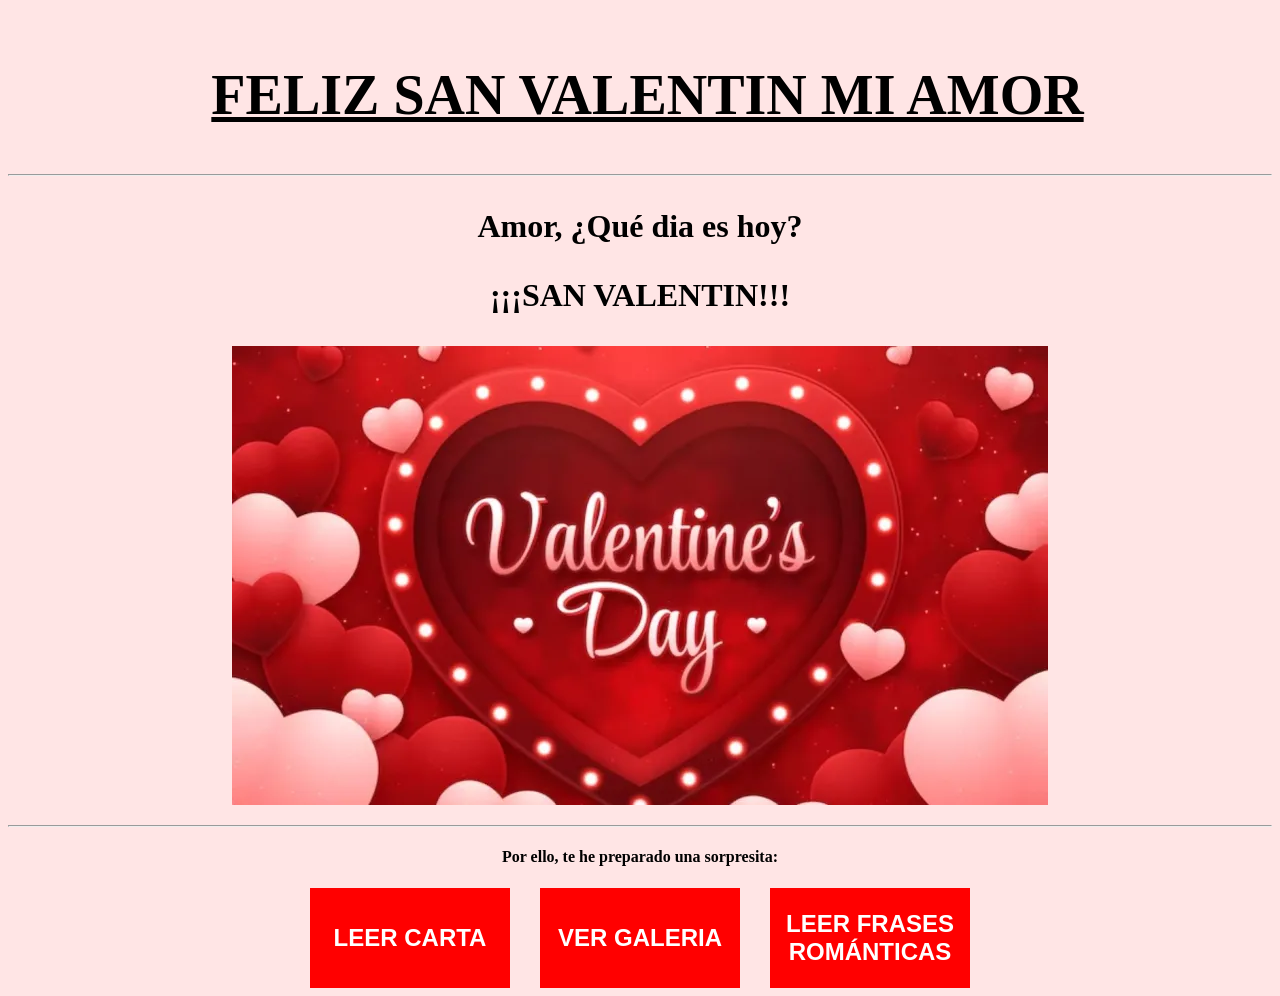
<file: index.html>
<!DOCTYPE html>
<html>
    <head>
        <meta charset="UTF-8">
        <link rel="stylesheet" href="index.css">
        <title>Feliz San Valentin</title>
    </head>
    <body>
        <h1>FELIZ SAN VALENTIN MI AMOR</h1>
        <hr>
        <h3>Amor, ¿Qué dia es hoy? </h3>
        <h3 style="font-weight: bold;">¡¡¡SAN VALENTIN!!!</h3>
        <center><img src="San Valentin.webp" ></center>
        <p></p>
        <hr>
        <h4>Por ello, te he preparado una sorpresita:</h4>
        <p></p>
        <p></p>
        <div class="botones">
            <a href="carta.html">
                <button name="boton carta" class="boton1">Leer Carta</button>
            </a>
            <a href="fotos.html">
                <button name="boton fotos" class="boton2">Ver Galeria</button>
            </a>
            <a href="Frases_romanticas.html">
                <button name="boton Frases_romanticas" class="boton3">Leer Frases Románticas</button>
            </a>
        </div>
    </body>
</html>
</file>
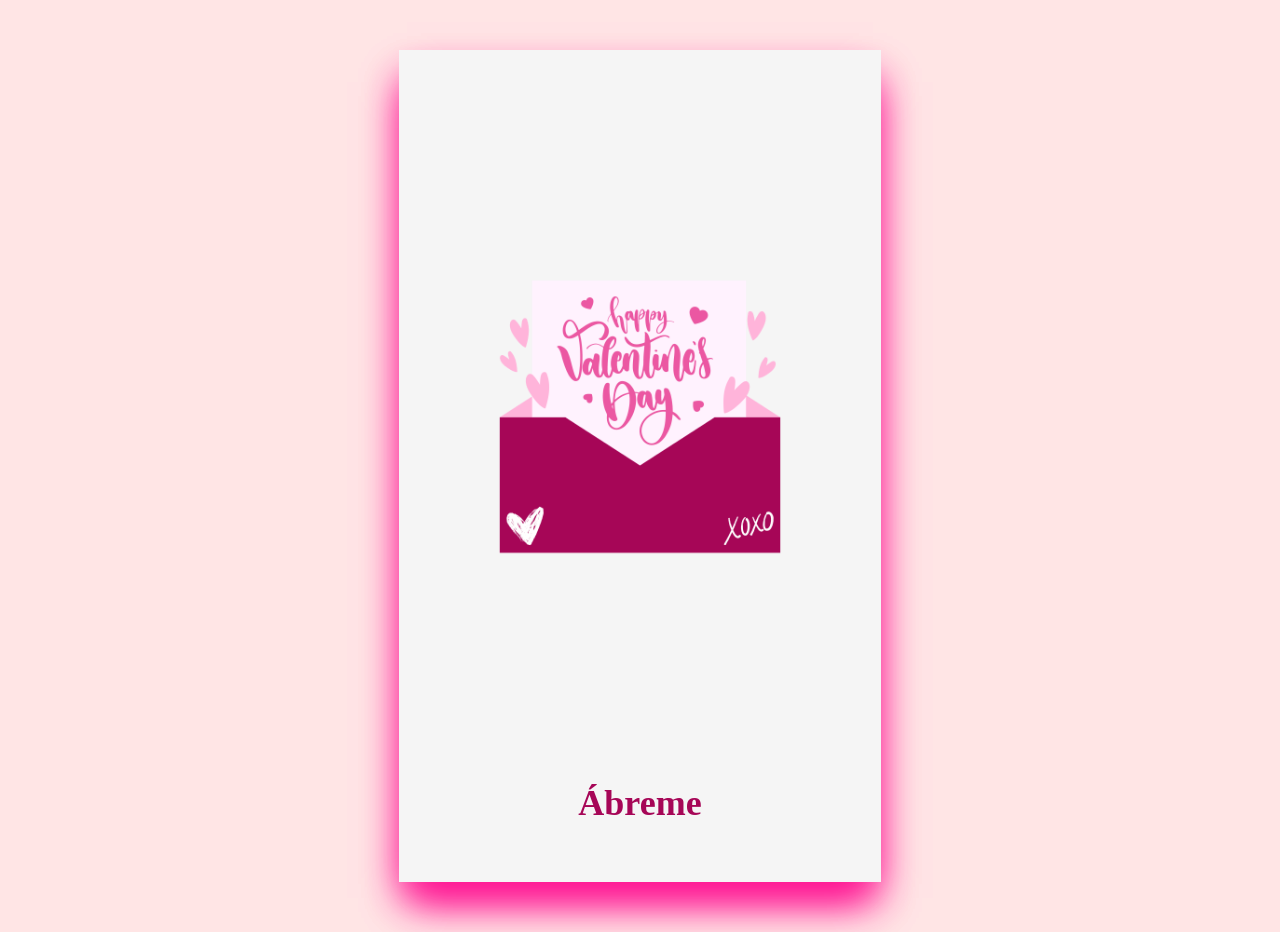
<file: carta.html>
<!DOCTYPE html>
<html>
    <head>
        <meta charset="UTF-8">
        <meta name="viewport" content="width=device-width, inicial-scale 1.0">
        <link rel="stylesheet" href="carta.css">
        <title>Carta</title>
    </head>
    <body>
        <div class="carta_san_valentin">
            <div class="carta_frontal">
                <img src="dia sv.png" class="foto_frontal">
                <div class="texto_frontal">
                <h2>Ábreme</h2>
                </div>    
            </div>
            <div class="carta_dentro">
                <img src="M+I.jpg" class="foto_dentro">
                <div>
                    <audio controls>
                        <source src="JAQUE ORIGINAL x R MEDINA - TU BOQUITA PA MI (Video Oficial).mp3" type="audio/mp3">
                    </audio>  
                </div>
                <div class="texto_dentro">
                    <h3>Feliz dia de San Valentin Miamor</h3>
                    <h3>Espero que te este gustando esta sorpresita</h3>
                    <h3>Te amo &#128536</h3>
                    <br>
                    <p>Para leer la carta, pulsa el boton de abajo</p>
                    <a href="carta1.html"><button>Leer Carta</button></a>
                </div> 
            </div>
        </div>
    </body>
</html>
</file>
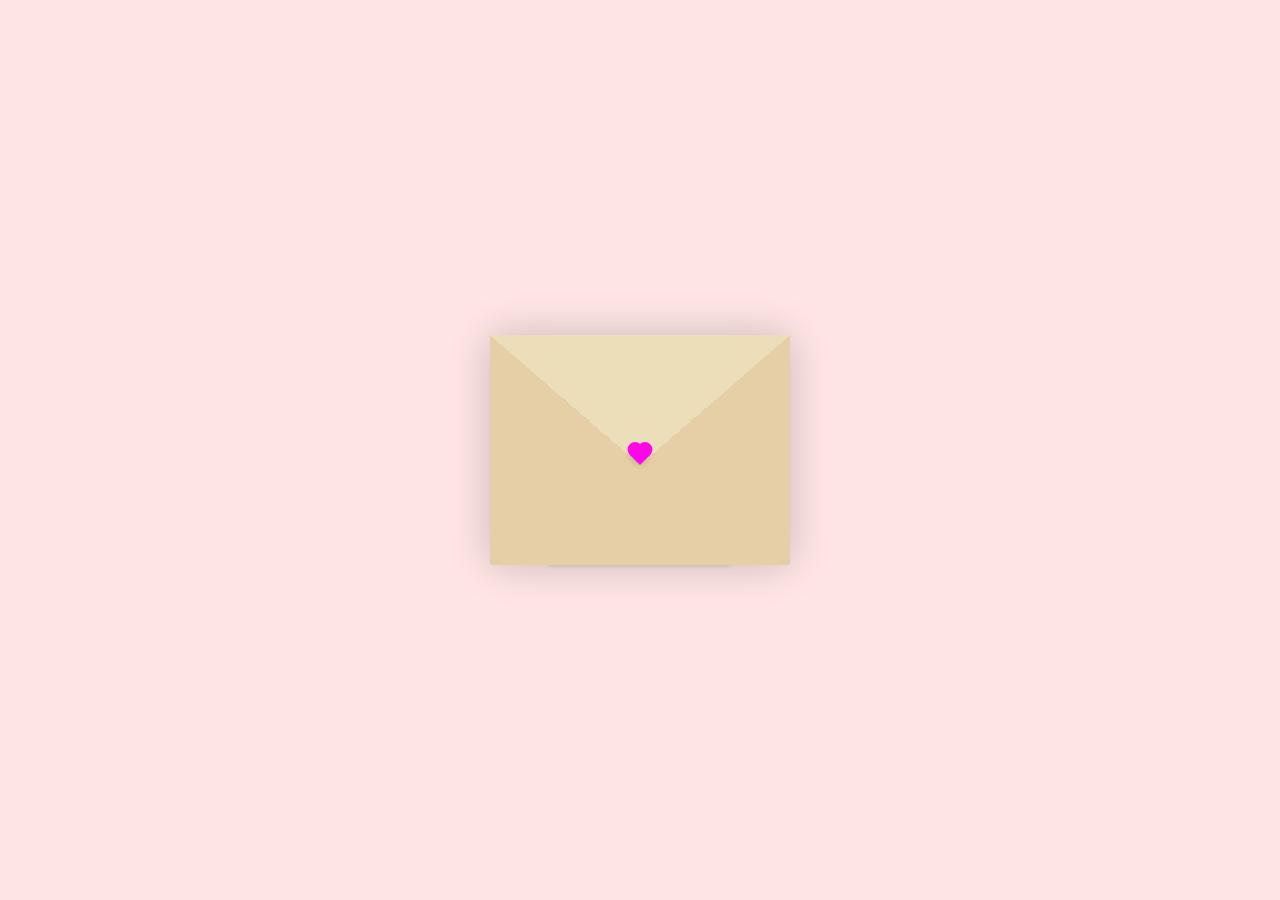
<file: carta1.html>
<!DOCTYPE html>
<html>
    <head>
        <meta charset="UTF-8">
        <meta http-equiv="X-UA-Compatible" content="IE=edge">
        <meta name="viewport" content="width=device-width, initial-scale=1.0">
        <link rel="stylesheet" href="carta_2.css">
        <title>Carta</title>
    </head>
    <body>
        <div class="container">
            <div class="envelope-wrapper">
                <div class="envelope">
                    <div class="letter">
                        <div class="text">
                            <strong>Hola mi amor,</strong>
                            <p>
                                Hoy es un dia especial ya que es 14 de febrero, San Valentin.. 
                                <br>
                                Siempre soñe con encontrar a una chica tan especial para mi, el amor de mi vida, pero creia que nunca llegaria. Entonces fue cuando te encontre a ti, con la pena de que estabas con otro.. Cuando lo dejasteis, pense que era cuando mas me necesitabas y era el momento de conquistarte, y despues surgio el amor.
                                Hemos pasado un mal inicio de relación, pero nada nos parará, juntos pasaremos por todo y haremos de esta relacion, la mejor que existe. 
                                <br>
                                Espero que te haya gustado la sorpresa y los regalos.
                                <br>
                                Feliz San Valentin miamor, Te amo ❤️
                                <br>
                                Tu chico ❤️
                                
                            </p>
                        </div>
                    </div>
                </div>
                <div class="heart">
                </div>
            </div>
        </div>
        <script>
            const envelope = document.querySelector('.envelope-wrapper');
            envelope.addEventListener('click', () => {
                envelope.classList.toggle('flap');
            });
        </script>
    </body>
</html>
</file>
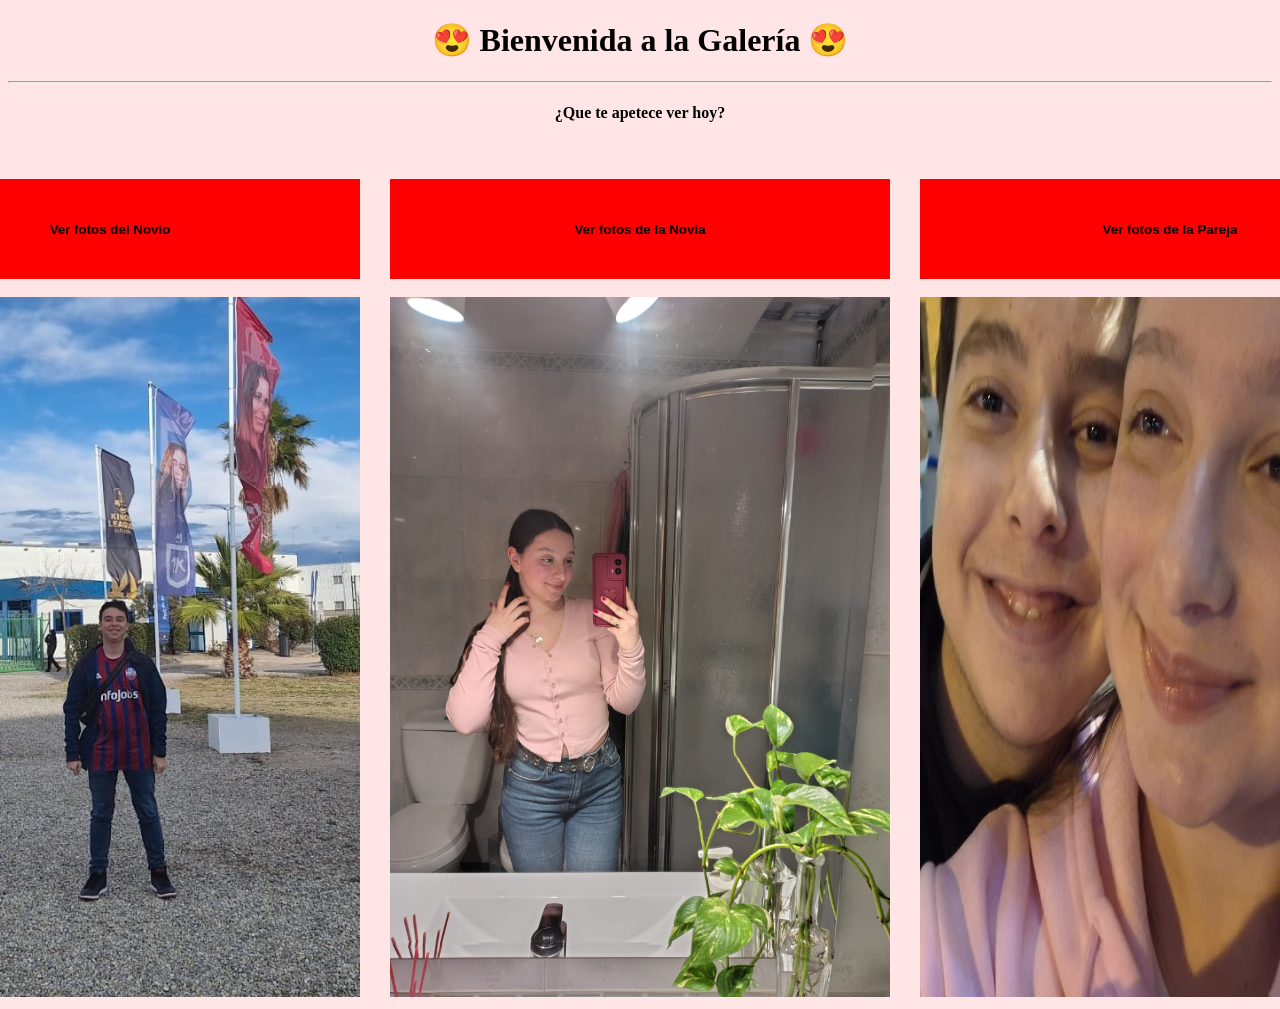
<file: fotos.html>
<!DOCTYPE html>
<html>
    <head>
        <meta charset="UTF-8">
        <meta name="viewport" content="width=device-width, inicial-scale 1.0">
        <link rel="stylesheet" href="fotos.css">
        <title>Fotos</title>
    </head>
    <body>
        <h1>&#128525 Bienvenida a la Galería &#128525</h1>
        <hr>
        <h4>¿Que te apetece ver hoy?</h4>
        <br>
        <br>
        <div class="botones">
            <a href="FotosIker.html">
                <button name="boton iker" class="boton1">Ver fotos del Novio</button>
                <br>
                <br>
                <img src="Queens Cupra.jpg" alt="Iker Cupra Arena" width="500px" height="700px">
            </a>
            <a href="FotosMaria.html">
                <button name="boton maria" class="boton2">Ver fotos de la Novia</button>
                <br>
                <br>
                <img src="Maria.jpg" alt="Maria" width="500px" height="700px">
            </a>
            <a href="FotosJuntos.html">
                <button name="boton fotosjuntos" class="boton3">Ver fotos de la Pareja</button>
                <br>
                <br>
                <img src="FotoJuntos.jpg" alt="Foto Juntos" width="500px" height="700px">
            </a>
        </div>  
    </body>
</file>
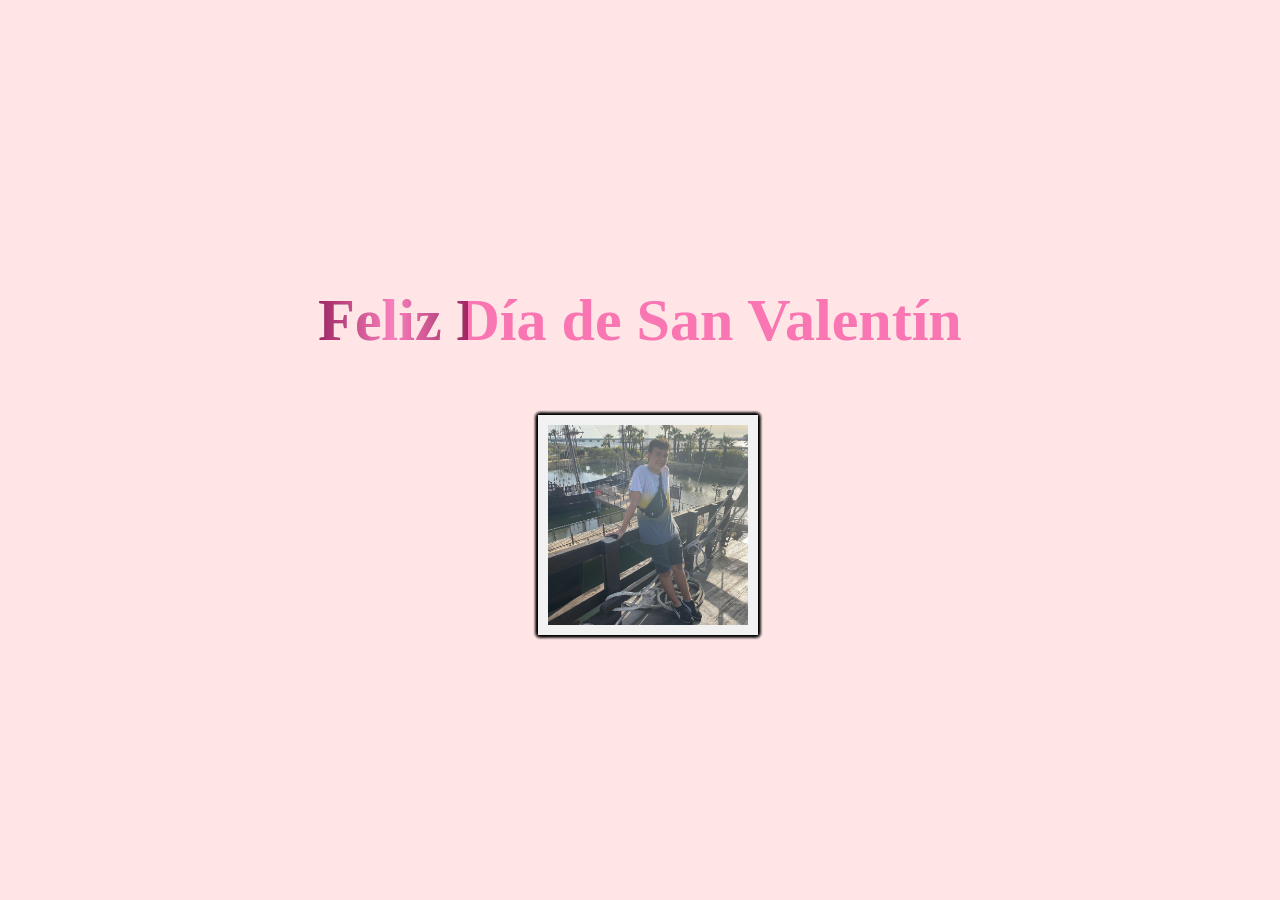
<file: FotosIker.html>
<!DOCTYPE html>
<html>
    <head>
        <meta charset="UTF-8">
        <meta name="viewport" content="width=device-width, inicial-scale 1.0">
        <link rel="stylesheet" href="Galeria.css">
        <title>Fotos Iker</title>
    </head>
    <body>
        <div id="encabezado-container">
            <div id="brillo">Feliz Día de San Valentín</div>
        </div>
        <div class="galeria">
            <img src="Queens Cupra.jpg" >
            <img src="Iker1.jpg" >
            <img src="Iker2.jpg" >
            <img src="Iker3.jpg" >
            <img src="Iker4.jpg" >
            <img src="Iker5.jpg" >
            <img src="Iker6.jpg" >
            <img src="Iker7.jpg" >
            <img src="Iker8.jpg" >
            <img src="Iker9.jpg" >
            <img src="Iker10.jpg" >
            <img src="Iker11.jpg" >
            <img src="Iker12.jpg" >
            <img src="Iker13.jpg" >
            <img src="Iker14.jpg" >
            <img src="Iker15.jpg" >
        </div>
    </body>
</html>
</file>
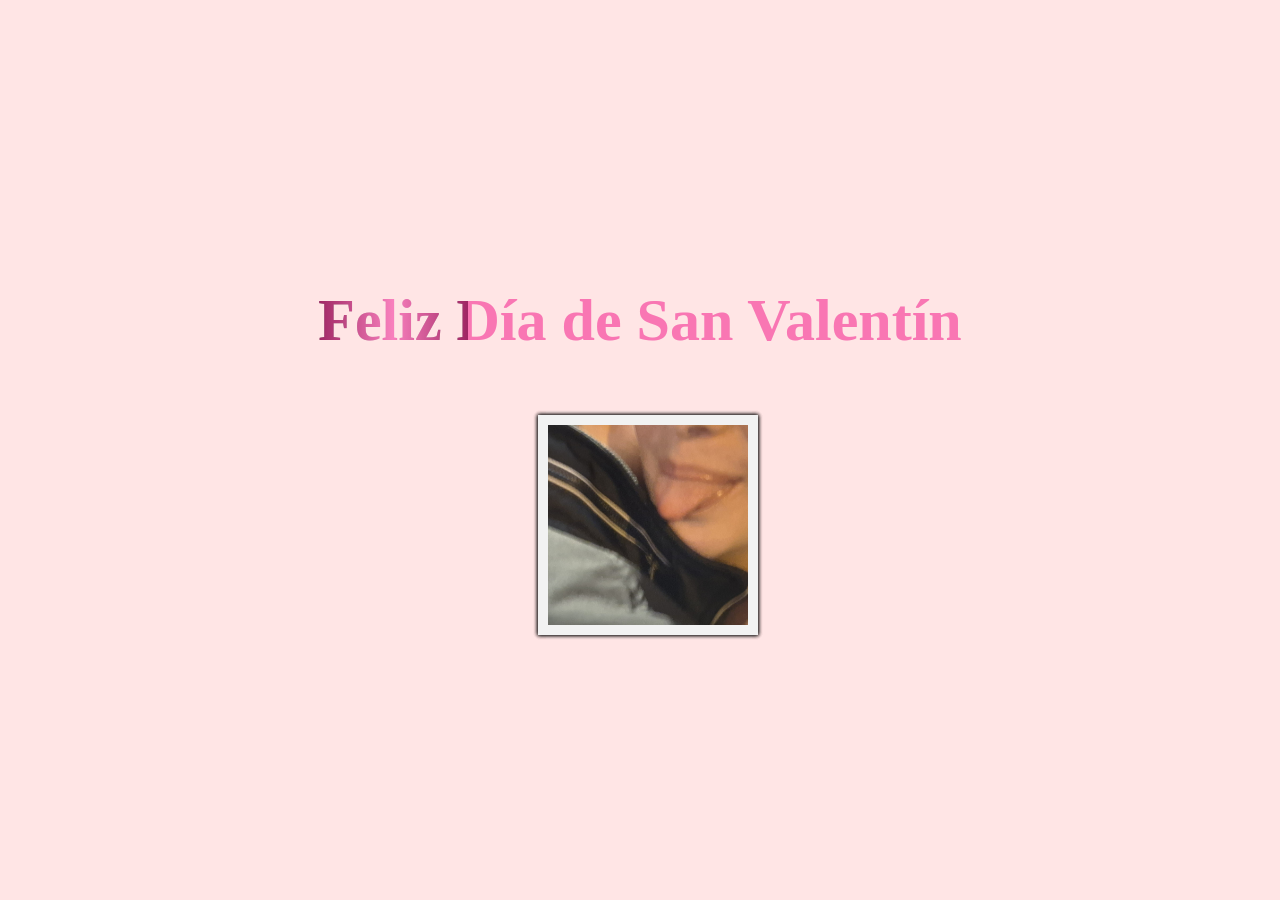
<file: FotosJuntos.html>
<!DOCTYPE html>
<html>
    <head>
        <meta charset="UTF-8">
        <meta name="viewport" content="width=device-width, inicial-scale 1.0">
        <link rel="stylesheet" href="GaleriaJuntos.css">
        <title>Fotos Juntos</title>
    </head>
    <body>
        <div id="encabezado-container">
            <div id="brillo">Feliz Día de San Valentín</div>
        </div>
        <div class="galeria">
            <img src="FotoJuntos.jpg" >
            <img src="Juntos1.jpg" >
            <img src="Juntos2.jpg" >
            <img src="Juntos3.jpg" >
            <img src="Juntos4.jpg" >
        </div>
    </body>
</html>
</file>
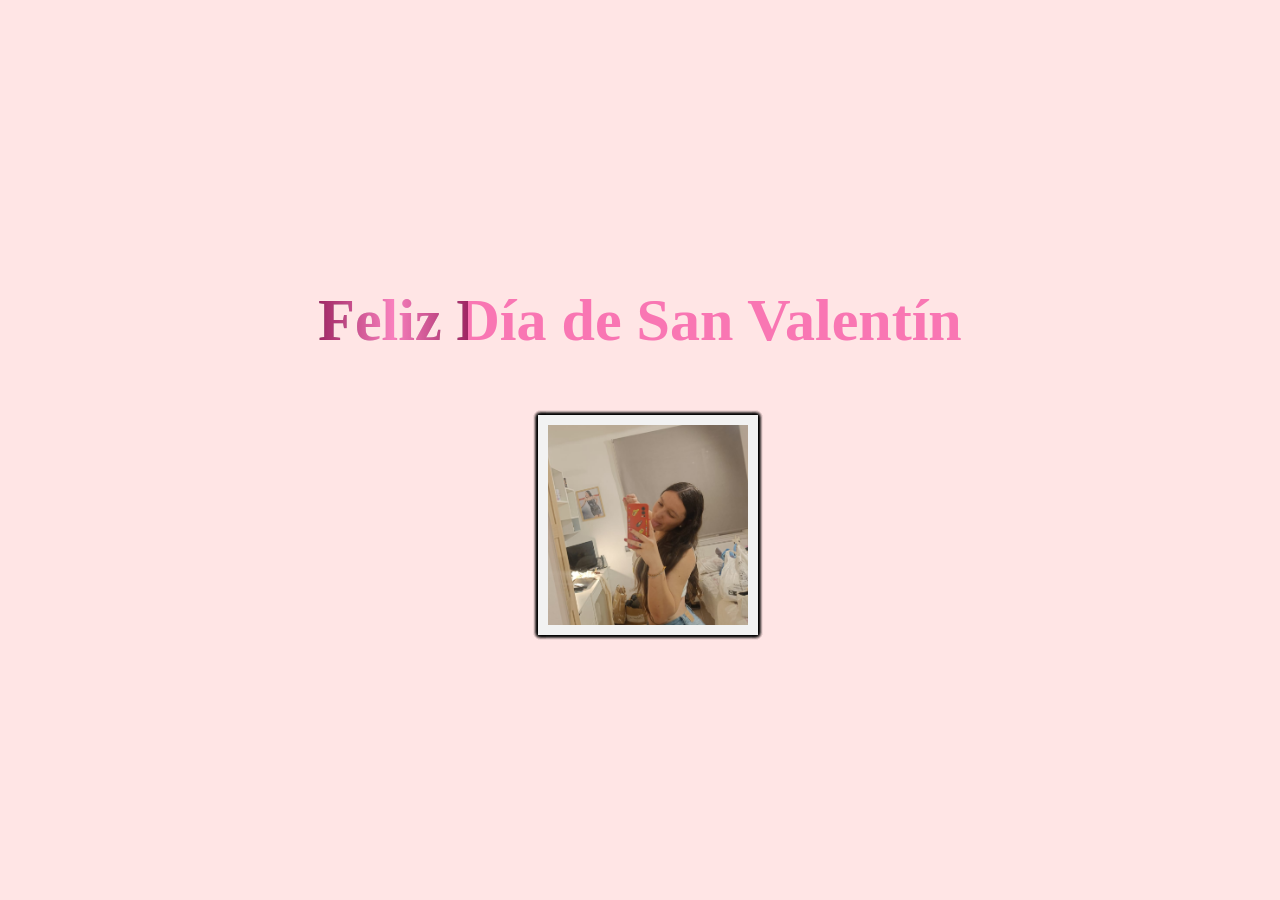
<file: FotosMaria.html>
<!DOCTYPE html>
<html>
    <head>
        <meta charset="UTF-8">
        <meta name="viewport" content="width=device-width, inicial-scale 1.0">
        <link rel="stylesheet" href="Galeria.css">
        <title>Fotos Maria</title>
    </head>
    <body>
        <div id="encabezado-container">
            <div id="brillo">Feliz Día de San Valentín</div>
        </div>
        <div class="galeria">
            <img src="Maria.jpg" >
            <img src="Maria1.jpg" >
            <img src="Maria2.jpg" >
            <img src="Maria3.jpg" >
            <img src="Maria4.jpg" >
            <img src="Maria5.jpg" >
            <img src="Maria6.jpg" >
            <img src="Maria7.jpg" >
            <img src="Maria8.jpg" >
            <img src="Maria9.jpg" >
            <img src="Maria10.jpg" >
            <img src="Maria11.jpg" >
            <img src="Maria12.jpg" >
            <img src="Maria13.jpg" >
            <img src="Maria14.jpg" >
            <img src="Maria15.jpg" >
        </div>
    </body>
</html>
</file>
<file: index.css>
.botones {
    display: flex;
    justify-content: center;
}

.boton1 {
    background-color: red;
    border: 0px;
    padding: 10px;
    margin-right: 30px;
    width:200px; 
    height:100px;
    font-weight: bold;
}

.boton2 {
    background-color: red;
    border: 0px;
    padding: 10px;
    margin-right: 30px;
    width:200px; 
    height:100px;
    font-weight: bold;
}

.boton3 {
    background-color: red;
    border: 0px;
    padding: 10px;
    width:200px; 
    height:100px;
    font-weight: bold;
}

h1 {
    padding: 25px 10px 10px 25px;
    text-align: center;
    color: black;
    text-decoration: underline;
    font-weight: bold;
}

h3, h4 {
    text-align: center;
}

* {
    background-color: #ffe5e5;
}

button {
    font-size: 1.5rem;
    color: white;
    font-weight: bold;
    text-transform: uppercase;
}

h1 {
    font-size: 3.5rem;
}

h3 {
    font-size: 2rem;
}
</file>
<file: carta.css>
body {
    margin: 0;
    padding: 16px;
    height: 100vh;
    display: flex;
    align-items: center;
    justify-content: center;
    background-color: #ffe5e5;
}

.carta_san_valentin {
    position: relative;
    cursor: pointer;
    transform-style: preserve-3d;
    transform: perspective(2500px);
    transition: 4s;
}
    
.foto_frontal {
    width: 450px;
    margin-right: -50px;
    margin-left: -50px;
    margin-top: 100px;
    position: relative;
}

.foto_dentro {
    width: 150px;
    margin-right: -30px;
    margin-left: -30px;
    margin-top: 70px;
    margin-bottom: 30px;
    position: relative;
}

.carta_san_valentin:hover .carta_frontal {
    transform: rotateY(200deg);
}

.carta_san_valentin:hover .texto_frontal {
    display: none;
}

.texto_frontal, .texto_dentro {
    color: #a60657;
    font-family: 'Brush Script MT', cursive;
    font-size: 24px;
}

.carta_frontal {
    position: relative;
    overflow: hidden;
    transform-origin: left;
    margin: 40px auto;
    padding: 16px;
    background-color: whitesmoke;
    text-align: center;
    box-shadow: 0 24px 40px -8px #ff1493;
    width: 450px;
    height: 800px;
}

.carta_dentro {
    position: absolute;
    overflow: hidden;
    transform-origin: left;
    margin: 40px auto;
    padding: 16px;
    background-color: whitesmoke;
    text-align: center;
    box-shadow: 0 24px 40px -8px #ff1493;
    width: 450px;
    height: 800px;
    z-index: -1;
    left: 0;
    top: 0;
}

.carta_san_valentin audio{
    display: none;
}

.carta_san_valentin:hover .foto_frontal {
    display: none;
}

.carta_dentro audio {
    display: flex;
    margin-left: 50px;
    margin-right: 40px;
}


h1 {
    padding: 25px 10px 10px 25px;
    text-align: center;
    color: black;
    text-decoration: underline;
    font-weight: bold;
}
</file>
<file: carta_2.css>
:root {
    --primary: #fff;
    --bg-color: #ffe5e5;
    --bg-envelope-color: #f5edd1;
    --envelope-tab:#ecdeb8;
    --envelope-cover: #e6cfa7;
    --shadow-color: rgba(0, 0, 0, 0.2);
    --txt-color: #444;
    --heart-color: rgb(252,8,231)
}
  body{
    margin: 0;
    padding: 0;
    box-sizing: border-box;
    background: var(--bg-color);
    display: flex;
    align-items: center;
    justify-content: center;
  }
  .container {
    height: 100vh;
    display: grid;
    place-items: center;
  }
  .container > .envelope-wrapper {
    background: var(--bg-envelope-color);
    box-shadow: 0 0 40px var(--shadow-color);
  }
  .envelope-wrapper > .envelope {
    position: relative;
    width: 300px;
    height: 230px;
  }
  .envelope-wrapper > .envelope::before {
    content: "";
    position: absolute;
    top: 0;
    z-index: 2;
    border-top: 130px solid var(--envelope-tab);
    border-right: 150px solid transparent;
    border-left: 150px solid transparent;
    transform-origin: top;
    transition: all 0.5s ease-in-out 0.7s;
  }
  .envelope-wrapper > .envelope::after {
    content: "";
    position: absolute;
    z-index: 2;
    width: 0px;
    height: 0px;
    border-top: 130px solid transparent;
    border-right: 150px solid var(--envelope-cover);
    border-bottom: 100px solid var(--envelope-cover);
    border-left: 150px solid var(--envelope-cover);
  }
  .envelope > .letter {
    position: absolute;
    right: 20%;
    bottom: 0;
    width: 54%;
    height: 80%;
    background: var(--primary);
    text-align: center;
    transition: all 1s ease-in-out;
    box-shadow: 0 0 5px var(--shadow-color);
    padding: 20px 10px;
  }
  
  .envelope > .letter > .text {
    font-family: 'Gill Sans', 'Gill Sans MT', Calibri, 'Trebuchet MS', sans-serif;
    color: var(--txt-color);
    text-align: left;
    font-size: 8px;
  }
  .heart {
    position: absolute;
    top: 50%;
    left: 50%;
    width: 15px;
    height: 15px;
    background: var(--heart-color);
    z-index: 4;
    transform: translate(-50%, -20%) rotate(45deg);
    transition: transform 0.5s ease-in-out 1s;
    box-shadow: 0 1px 6px var(--shadow-color);
    cursor: pointer;
  }
  .heart:before, 
  .heart:after {
    content: "";
    position: absolute;
    width: 15px;
    height: 15px;
    background-color: var(--heart-color);
    border-radius: 50%;
  }
  .heart:before {
    top: -7.5px;
  }
  .heart:after {
    right: 7.5px;
  }
  .flap > .envelope:before {
    transform: rotateX(180deg);
    z-index: 0;
  }
  .flap > .envelope > .letter {
    bottom: 250px;
    transform: scale(1.5);
    transition-delay: 1s;
  }
  .flap > .heart {
    transform: rotate(90deg);
    transition-delay: 0.4s;
  }

  h1 {
    padding: 25px 10px 10px 25px;
    text-align: center;
    color: black;
    text-decoration: underline;
    font-weight: bold;
}
</file>
<file: fotos.css>
.botones {
    display: flex;
    justify-content: center;
}

.boton1 {
    background-color: red;
    border: 0px;
    padding: 10px;
    margin-right: 30px;
    width:500px; 
    height:100px;
    font-weight: bold;
}

.boton2 {
    background-color: red;
    border: 0px;
    padding: 30px;
    margin-right: 30px;
    width:500px; 
    height:100px;
    font-weight: bold;
}

.boton3 {
    background-color: red;
    border: 0px;
    padding: 30px;
    width:500px; 
    height:100px;
    font-weight: bold;
}

h1, h4 {
    text-align: center;
}

* {
    background-color: #ffe5e5;
}
</file>
<file: Galeria.css>
* {
    margin: 0;
    padding: 0;
    box-sizing: border-box;
    font-family: "Comic Neue", serif;
    background-color: #ffe5e5;
}

body {
    min-height: 100vh;
    display: grid;
    place-content: center;
    overflow: hidden;
}

#encabezado-container {
    display: flex;
    justify-content: center;
    align-items: center;
    margin-top: 20px;
    margin-bottom: 60px;
}

#brillo {
    font-size: 60px;
    font-weight: bold;
    color: rgba(255, 0, 102, 0.3);
    z-index: 10;
    background: -webkit-gradient(linear, left top, right top, from(#222), to(#222), color-stop(0.5, #fff)) 0 0 no-repeat;
    -webkit-background-size: 150px;
    -webkit-background-clip: text;
    -webkit-animation-name: brillo;
    -webkit-animation-duration: 3s;
    -webkit-animation-iteration-count: infinite;
    text-shadow: 0 0px 0px rgba(233, 85, 189, 0.419);
}

@-webkit-keyframes brillo {
    0%, 10% { background-position: -1000px; }
    20% { background-position: top left; }
    90% { background-position: top right; }
    100% { background-position: 1000px; }
}

.galeria {
    --d: 32s; 
    display: grid;
    place-items: center;
    width: 220px;
    margin-left: 220px;
}

.galeria > img {
    grid-area: 1/1;
    width: 100%;
    aspect-ratio: 1;
    object-fit: cover;
    border: 10px solid #f2f2f2;
    box-shadow: 0 0 4px #0007;
    z-index: 2;
    animation: slide var(--d) infinite, z-order var(--d) infinite steps(1);
}

.galeria > img:hover {
    transform: scale(1.1) rotate(var(--r));
    box-shadow: 0 10px 20px rgba(0, 0, 0, 0.3);
}

.galeria img:last-child {
    animation-name: slide, z-order-last;
}

.galeria > img:nth-child(1)  { animation-delay: calc(  0 * var(--d)/16); --r:  16deg; }
.galeria > img:nth-child(2)  { animation-delay: calc(-1 * var(--d)/16); --r:  -5deg; }
.galeria > img:nth-child(3)  { animation-delay: calc(-2 * var(--d)/16); --r: -14deg; }
.galeria > img:nth-child(4)  { animation-delay: calc(-3 * var(--d)/16); --r:   8deg; }
.galeria > img:nth-child(5)  { animation-delay: calc(-4 * var(--d)/16); --r: -10deg; }
.galeria > img:nth-child(6)  { animation-delay: calc(-5 * var(--d)/16); --r:   5deg; }
.galeria > img:nth-child(7)  { animation-delay: calc(-6 * var(--d)/16); --r: -12deg; }
.galeria > img:nth-child(8)  { animation-delay: calc(-7 * var(--d)/16); --r:   7deg; }
.galeria > img:nth-child(9)  { animation-delay: calc(-8 * var(--d)/16); --r:  -8deg; }
.galeria > img:nth-child(10) { animation-delay: calc(-9 * var(--d)/16); --r:   9deg; }
.galeria > img:nth-child(11) { animation-delay: calc(-10 * var(--d)/16); --r: -15deg; }
.galeria > img:nth-child(12) { animation-delay: calc(-11 * var(--d)/16); --r:   6deg; }
.galeria > img:nth-child(13) { animation-delay: calc(-12 * var(--d)/16); --r: -11deg; }
.galeria > img:nth-child(14) { animation-delay: calc(-13 * var(--d)/16); --r:   4deg; }
.galeria > img:nth-child(15) { animation-delay: calc(-14 * var(--d)/16); --r: -17deg; }
.galeria > img:nth-child(16) { animation-delay: calc(-15 * var(--d)/16); --r:   3deg; }


@keyframes slide {
    10% { transform: translateX(120%) rotate(var(--r)); }
    0%, 100%, 20% { transform: translateX(0%) rotate(var(--r)); }
}

@keyframes z-order {
    10%, 20% { z-index: 1; }
    80% { z-index: 2; }
}

@keyframes z-order-last {
    10%, 20% { z-index: 1; }
    90% { z-index: 2; }
}

@media only screen and (max-width: 600px) {
    #brillo { font-size: 22px; }
    
    .galeria {
        width: 150px;
        margin-left: 60px;
    }
}
</file>
<file: GaleriaJuntos.css>
* {
    margin: 0;
    padding: 0;
    box-sizing: border-box;
    font-family: "Comic Neue", serif;
    background-color: #ffe5e5;
}

body {
    min-height: 100vh;
    display: grid;
    place-content: center;
    overflow: hidden;
}

#encabezado-container {
    display: flex;
    justify-content: center;
    align-items: center;
    margin-top: 20px;
    margin-bottom: 60px;
}

#brillo {
    font-size: 60px;
    font-weight: bold;
    color: rgba(255, 0, 102, 0.3);
    z-index: 10;
    background: -webkit-gradient(linear, left top, right top, from(#222), to(#222), color-stop(0.5, #fff)) 0 0 no-repeat;
    -webkit-background-size: 150px;
    -webkit-background-clip: text;
    -webkit-animation-name: brillo;
    -webkit-animation-duration: 3s;
    -webkit-animation-iteration-count: infinite;
    text-shadow: 0 0px 0px rgba(233, 85, 189, 0.419);
}

@-webkit-keyframes brillo {
    0%, 10% { background-position: -1000px; }
    20% { background-position: top left; }
    90% { background-position: top right; }
    100% { background-position: 1000px; }
}

.galeria {
    --d: 32s; 
    display: grid;
    place-items: center;
    width: 220px;
    margin-left: 220px;
}

.galeria > img {
    grid-area: 1/1;
    width: 100%;
    aspect-ratio: 1;
    object-fit: cover;
    border: 10px solid #f2f2f2;
    box-shadow: 0 0 4px #0007;
    z-index: 2;
    animation: slide var(--d) infinite, z-order var(--d) infinite steps(1);
}

.galeria > img:hover {
    transform: scale(1.1) rotate(var(--r));
    box-shadow: 0 10px 20px rgba(0, 0, 0, 0.3);
}

.galeria img:last-child {
    animation-name: slide, z-order-last;
}

.galeria > img:nth-child(1) { animation-delay: calc(0 * var(--d)); --r: 16deg; }
.galeria > img:nth-child(2) { animation-delay: calc(-0.2 * var(--d)); --r: -1deg; }
.galeria > img:nth-child(3) { animation-delay: calc(-0.4 * var(--d)); --r: -19deg; }
.galeria > img:nth-child(4) { animation-delay: calc(-0.6 * var(--d)); --r: 6deg; }
.galeria > img:nth-child(5) { animation-delay: calc(-0.8 * var(--d)); --r: -8deg; }



@keyframes slide {
    10% { transform: translateX(120%) rotate(var(--r)); }
    0%, 100%, 20% { transform: translateX(0%) rotate(var(--r)); }
}

@keyframes z-order {
    10%, 20% { z-index: 1; }
    80% { z-index: 2; }
}

@keyframes z-order-last {
    10%, 20% { z-index: 1; }
    90% { z-index: 2; }
}

@media only screen and (max-width: 600px) {
    #brillo { font-size: 22px; }
    
    .galeria {
        width: 150px;
        margin-left: 60px;
    }
}
</file>
